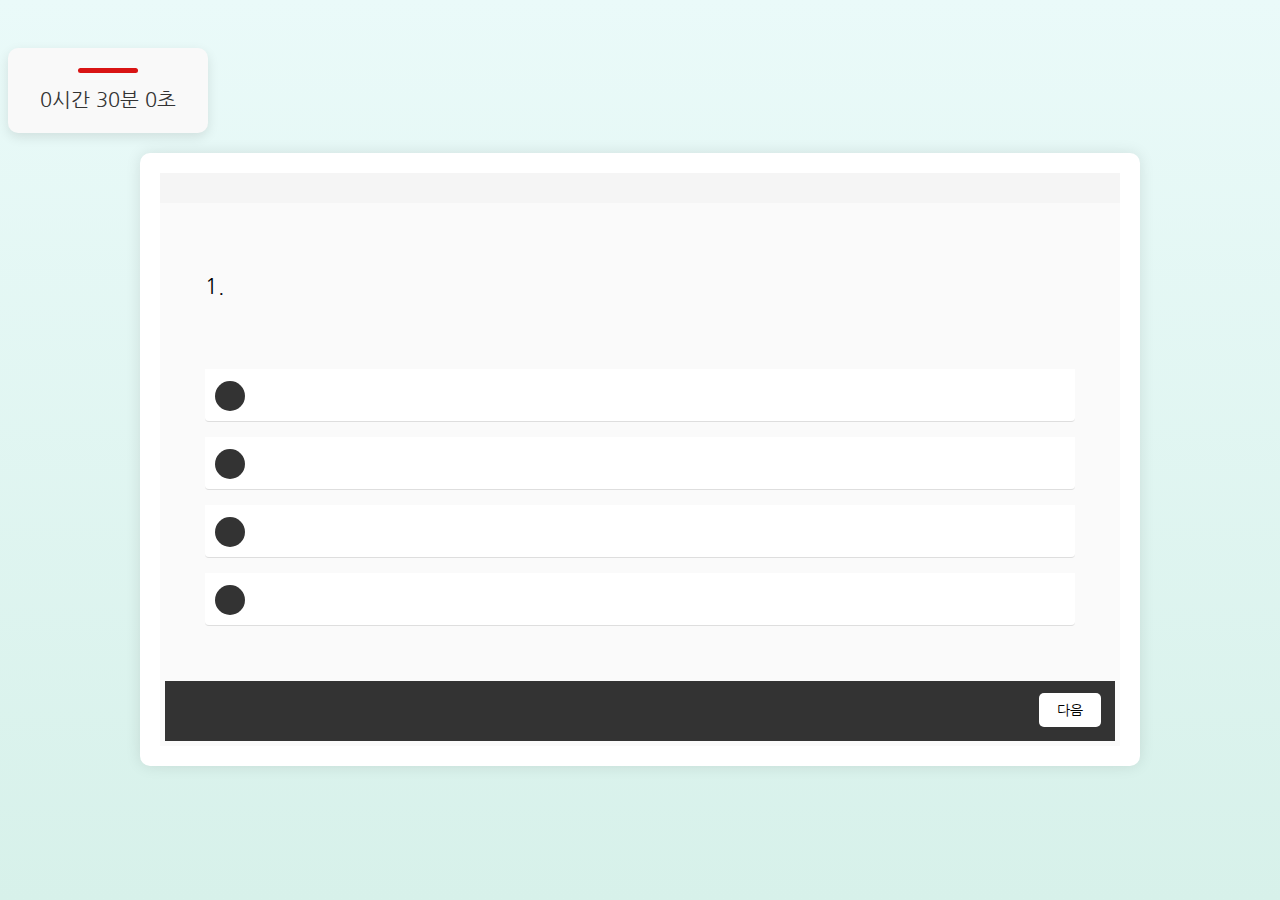
<file: src/main/resources/static/survey.html>
<!DOCTYPE html>
<html lang="ko">

<head>
	<meta charset="UTF-8">
	<meta name="viewport" content="width=device-width, initial-scale=1.0">
	<title>AWSxSeoul 레벨 테스트</title>
	<link rel="stylesheet" href="survey.css?v=1.02">
	<script src="https://ajax.googleapis.com/ajax/libs/jquery/3.5.1/jquery.min.js"></script>
	<link rel="stylesheet" href="https://fonts.googleapis.com/css?family=Nanum+Gothic:400,700,800&display=swap">
</head>

<body>
<div class="container">
	<div class="col-sm-12">
		<div class="mm-time">
		</div>
		<div class="mm-survey">
			<div class="mm-survey-progress">
				<div class="mm-survey-progress-bar mm-progress"></div>
			</div>
			<div class="mm-survey-results">
				<div class="mm-survey-results-container">
					<h3 class="mm-survey-results-title">
						점수 : <span style="font-weight: bold;" id="scoreDisplay"></span>
						<span class="mm-survey-results-subtitle">
							2023 AWS Korea Cloud 레벨 테스트가 완료되었습니다<br>
							감사합니다 :)
						</span>
					</h3>
				</div>
				<div class="mm-back-btn">
					<button>Back</button>
				</div>
			</div>
			<div class="mm-survey-bottom">
				<div class="mm-survey-container">
<!--					설문 항목 여기에 동적으로 삽입-->
					<div class="mm-survey-controller">
						<div class="mm-prev-btn">
							<button>이전</button>
						</div>
<!--						<div class="mm-save-btn">-->
<!--							<button>저장</button>-->
<!--						</div>-->
						<div class="mm-next-btn">
							<button>다음</button>
						</div>
						<div class="mm-finish-btn">
							<button>제출하기</button>
						</div>
					</div>
				</div>
			</div>
		</div>
	</div>
</div>

<script src="survey.js?v=1.02"></script>
</body>

</html>
</file>
<file: src/main/resources/static/survey.css>
* {
    box-sizing: border-box;
    font-family: 'Nanum Gothic' !important ;
    font-style: normal;
    font-weight: 400;
}

b {
    font-weight: bold !important;
}

textarea {
    width: 100%; /* 너비를 100%로 설정 */
    padding: 10px; /* 내부 패딩 설정 */
    border: 1px solid #ccc; /* 테두리 설정 */
    resize: vertical; /* 세로로만 크기 조정 가능하도록 설정 */
}

html, body {
    min-height: 100%;
}

body {
    background: #eafaf9;
    background-image: -webkit-linear-gradient(90deg, #d6efe9, #eafaf9);
    background-image: linear-gradient(0deg, #d7f1ea, #eafaf9);
    opacity: 0;
    transition: opacity 0.5s ease-in-out;
}

body.show{
    opacity: 1;
}

.col-sm-12 {
    position: relative;
}

.mm-survey {
    margin: 60px auto;
    width: 100%;
    max-width: 1000px;
    background: #fff; /* 백그라운드 색상 변경 */
    padding: 20px;
    border-radius: 10px; /* 반올림된 모서리 설정 */
    box-shadow: 0 0 15px rgba(0, 0, 0, 0.1); /* 그림자 효과 추가 */
    overflow: hidden; /* 반올림된 모서리에 맞게 내용 자르기 */
}

.mm-survey-container {
	width: 100%;
	min-height: 400px;
	padding: 5px; /* 패딩 값을 조정해서 내부 공백을 줄입니다. */
	background: #fafafa;
}

.mm-survey-results-container {
  display: flex;
  justify-content: center; /* 가로 중앙 정렬 */
  align-items: center; /* 세로 중앙 정렬 */
  height: 50vh; /* 뷰포트 높이의 100%로 설정 */
  background-color: rgba(255, 255, 255, 0.8); /* 배경색 추가 */
  line-height: 1.5;
}

.mm-survey-results-title {
    width: 80%;
    font-size: clamp(1em, 1vw + 1vh, 1.5em);
    font-weight: bold;
    color: #333;
    text-align: center;
    padding: 20px;
    border-radius: 10px;
    background-color: #f9f9f9;
    box-shadow: 0 0 10px rgba(0, 0, 0, 0.1);
    line-height: 1.5;  /* 줄 간격 조정 */
}

.mm-survey-results-title .mm-survey-results-subtitle {
    display: block;
    font-size: clamp(0.7em, 0.7vw + 0.7vh, 1em);
    color: #555;
    width: 100%;
    margin: 0 auto;
    padding: 10px 0;  /* 위 아래 여백 추가 */
    line-height: 1.6;  /* 줄 간격 조정 */
}

@media only screen and (max-width: 400px) {
    .mm-survey-results-title {
        font-size: 18px;
        width: 90%;
    }
    .mm-survey-container {
        width: 100%;
        font-size: 16px;
        padding: 0px;
    }
    .mm-survey-results-title .mm-survey-results-subtitle {
        width: 100%;
    }
}

.mm-survey-page {
	display: none;
	font-family: 'Raleway';
	font-weight: 100;
	padding: 40px;
}

.mm-survey-page.active {
	display: block;
}

.mm-survey-results-controller {
	position: relative;
    height: 60px;
    background: #333;
    padding: 12px 14px;
}

.mm-survey-controller {
	position: relative;
    height: 60px;
    background: #333;
    padding: 12px 14px;
}

.mm-back-btn {
    display: flex;
    justify-content: center; /* 가운데 정렬 */
    margin: 20px 0; /* 마진 추가 */
}

.mm-back-btn button {
    padding: 10px 20px; /* 패딩 */
    font-size: 16px; /* 글자 크기 */
    color: #ffffff; /* 글자 색상 */
    background-color: rgba(36, 136, 243, 0.65); /* 배경색 */
    border: none; /* 테두리 제거 */
    cursor: pointer; /* 마우스 포인터 */
    transition: background-color 0.3s; /* 마우스 오버 시 애니메이션 효과 */
}

.mm-back-btn button:hover {
    background-color: #0056b3; /* 마우스 오버 시 배경색 변경 */
}

.mm-prev-btn {
	display: inline-block;
    position: relative;
    float: left;
}

.mm-next-btn {
	display: inline-block;
	opacity: 0.25;
    position: relative;
    float: right;
}

.mm-save-btn {
    display: inline-block;
    opacity: 0.25;
    position: relative;
    float: right;
}

.mm-finish-btn {
	display: none;
    position: relative;
    float: right;
}

.mm-finish-btn button {
	background: #3DD2AF !important;
    color: #fff;
}

.mm-survey-controller button {
	background: #fff;
    border: none;
    padding: 8px 18px;
    font-family: 'Raleway';
    font-weight: 300;
}

.mm-survey-results-controller button {
	background: #fff;
	border: none;
	padding: 8px 18px;
}

.mm-survey-progress {
	width: 100%;
	height: 30px;
	background: #f5f5f5;
	overflow: hidden;
}

.mm-progress {
	transition: width 0.5s ease-in-out;
}

.mm-survey-progress-bar {
	height: 30px;
    width: 0%;
    background: linear-gradient(to left, #4CB8C4, #3CD3AD);
}

.mm-survey-q {
	list-style-type: none;
	padding: 0px;
}

.mm-survey-q li {
	display: block;
	padding: 10px; /* 각 항목 사이의 패딩 추가 */
	margin-bottom: 10px;
	width: 100%;
	background: #fff;
}

.mm-survey-content label {
    width: 100%;
    padding: 10px 10px;
    margin: 0px !important;
}

.mm-survey-content label:hover {
	cursor: pointer;
}

.mm-survey-question {
	min-height: 100px;
}

.mm-survey-question p {
	font-size: 21px;
    font-weight: 200;
    margin-bottom: 20px;
    line-height: 35px;
}

.mm-survey-content label p {
	display: inline-block;
    position: relative;
    left: 5px;
    margin: 0px;
}
input[type="radio"] {
	display: none;
}

input[type="radio"] + label {
    color: #292321;
    font-family: 'Raleway';
    font-weight: 300;
    font-size: 16px;
    display: flex; /* Flexbox 사용 */
    align-items: center; /* 세로 중앙 정렬 */
}

input[type="radio"] + label span {
    display: flex; /* Flexbox 사용 */
    align-items: center; /* 세로 중앙 정렬 */
    justify-content: center; /* 가로 중앙 정렬 */
    width: 30px;
    height: 30px; /* 높이 고정 */
    margin: 2px 4px 0 0;
    vertical-align: middle;
    cursor: pointer;
    -moz-border-radius: 50%;
    border-radius: 50%;
    flex-shrink: 0; /* 라디오 버튼 크기 고정 */
    background-color: #333;
}

input[type="radio"]:checked + label span {
	border: 2px solid #3DD2AF;
	background: transparent;
}

input[type="radio"] + label span,
input[type="radio"]:checked + label span {
	-webkit-transition: background-color 0.20s ease-in-out;
	-o-transition: background-color 0.20s ease-in-out;
	-moz-transition: background-color 0.20s ease-in-out;
	transition: background-color 0.20s ease-in-out;
}

.mm-survey-item {
	background: #fff;
	margin-bottom: 15px;
	border-bottom: 1px solid rgba(33,33,33,0.15);
	border-radius: 0px 0px 4px 4px;
	display: flex; /* Flexbox 사용 */
	align-items: center; /* 내부 요소 중앙 정렬 */
}

.mm-survey.okay .mm-next-btn {
	display: inline-block;
	opacity: 1;
}

.mm-finish-btn.active {
	display: inline-block;
}

.mm-survey-results {
	display: none;
}

.mm-survey-results-score {
	margin: 0px;
    padding: 0px;
    padding-top: 40px;
    padding-bottom: 40px;
    text-align: center;
    font-size: 80px;
    font-family: 'Raleway';
    font-weight: 600;
    letter-spacing: -6px;
}

.mm-survey-results-list {
	list-style-type: none;
	padding: 0px 15px;
    margin: 0px;
}

.mm-survey-results-item {
	color: #fff;
    margin-top: 10px;
    padding: 15px 15px 15px 0px;
    font-family: 'Raleway';
    font-weight: 300;
}

.mm-survey-results-item.correct {
	background: linear-gradient(to left, #4CB8C4, #3CD3AD);
}

.mm-survey-results-item.incorrect {
	background: linear-gradient(to left, #d33c62, #dc1144);
}

.mm-survey-snippet {
    background-color: #edece9; /* 어두운 배경색 */
    color: #252420; /* 밝은 글자색 */
    padding: 10px 15px; /* 좌우로 약간의 패딩을 추가하여 코드가 박스 안에서 여유롭게 보이도록 함 */
    margin-top: 10px; /* 문제와 코드 스니펫 사이에 약간의 여백을 줌 */
    border-radius: 5px; /* 모서리를 약간 둥글게 만듦 */
    font-family: 'Courier New', Courier, monospace; /* 코드에 적합한 고정폭 글꼴 */
    overflow: auto; /* 코드가 너무 긴 경우 스크롤바가 나타나도록 함 */
    white-space: pre-wrap; /* 공백이나 개행을 그대로 유지하도록 함 */
}

.mm-item-number {
	height: 40px;
	position: relative;
	padding: 17px;
	background: #333;
	color: #fff;
}

.mm-item-info {
	float: right;
}

@media (max-width: 400px) {
	.mm-survey {
		margin-bottom: 50px;
	}
	.mm-survey-page {
		display: none;
		font-family: 'Raleway';
		font-weight: 100;
		padding: 10px; /* 패딩 값을 조절하여 내부 공간 크기를 변경 */
		min-height: 300px; /* 최소 높이 값을 설정 (필요한 경우) */
	}
    .mm-survey-content label {
        flex-direction: row; /* 가로로 배열 */
        align-items: center; /* 세로 중앙 정렬 */
    }

    .mm-survey-content label span {
        margin-right: 10px; /* 스팬과 텍스트 사이에 마진 추가 */
    }

    input[type="radio"] + label {
        font-size: 14px; /* 글자 크기 조정 */
    }

    .mm-survey-q li {
        padding: 5px; /* 패딩 조정 */
        margin-bottom: 8px; /* 마진 조정 */
    }
}

.mm-time {
    background-color: #f9f9f9;
    padding: 20px;
    border-radius: 10px;
    box-shadow: 0px 4px 12px rgba(0, 0, 0, 0.1);
    text-align: center;
    font-size: 20px;
    color: #333;
    font-weight: 500;
    position: relative;
    top: 40px;
    width: 200px;
}

.mm-time::before { /* 위에 장식용 가상 요소 */
    content: '';
    display: block;
    width: 60px; /* 넓이 */
    height: 5px; /* 높이 */
    background-color: #d91414; /* 금색 배경 */
    margin: 0 auto 15px; /* 자동 마진으로 중앙 정렬 및 아래에 간격 추가 */
    border-radius: 3px; /* 둥글게 */
}

.mm-time h1, .mm-time h2, .mm-time h3 { /* mm-time 내의 제목 태그에 대한 스타일 */
    margin-top: 0; /* 상단 여백 제거 */
}

button {
    display: block;
    width: 100%;
    padding: 8px; /* 패딩 줄임 */
    background: #f0f0f0; /* 배경색을 무채색으로 설정 */
    color: #000; /* 글자 색상을 검은색으로 변경 */
    border: none;
    border-radius: 5px; /* 모서리 둥글게 */
    font-size: 14px; /* 글자 크기 줄임 */
    cursor: pointer;
    transition: background 0.3s, transform 0.3s; /* 변환 효과 추가 */
    margin: 0 auto 10px; /* 상단 마진 제거 및 하단 마진 설정 */
}

button:hover {
    background: #e0e0e0; /* 마우스 오버 시 배경색 변경 */
    transform: scale(1.05); /* 마우스 오버 시 버튼 크기 조정 */
}

button:focus {
    outline: none;
}

/*타이틀 모바일에선 두줄이 됨*/
@media only screen and (max-width: 445px) {
    .title-break-line {
        display: inline;
    }
    .title-break-line::after {
        content: '\A';
        white-space: pre;
    }
}

.agreement {
    text-align: right;
}

.modal {
    display: none; /* Hidden by default */
    opacity: 0;  /* Make it transparent */
    position: fixed;
    z-index: 1;
    left: 0;
    top: 0;
    width: 100%;
    height: 100%;
    overflow: auto;
    background-color: rgba(0,0,0,0.4);
    transition: opacity 0.3s ease;  /* Add transition */
}

.modal-content {
    font-size: clamp(0.5em, 1vw + 1vh, 1em);
    background-color: #fefefe;
    margin: 15% auto;
    padding: 20px;
    border: 1px solid #888;
    width: 80%;
}

.close {
    color: #aaaaaa;
    float: right;
    font-size: 28px;
    font-weight: bold;
}

.close:hover,
.close:focus {
    color: #000;
    text-decoration: none;
    cursor: pointer;
}
</file>
